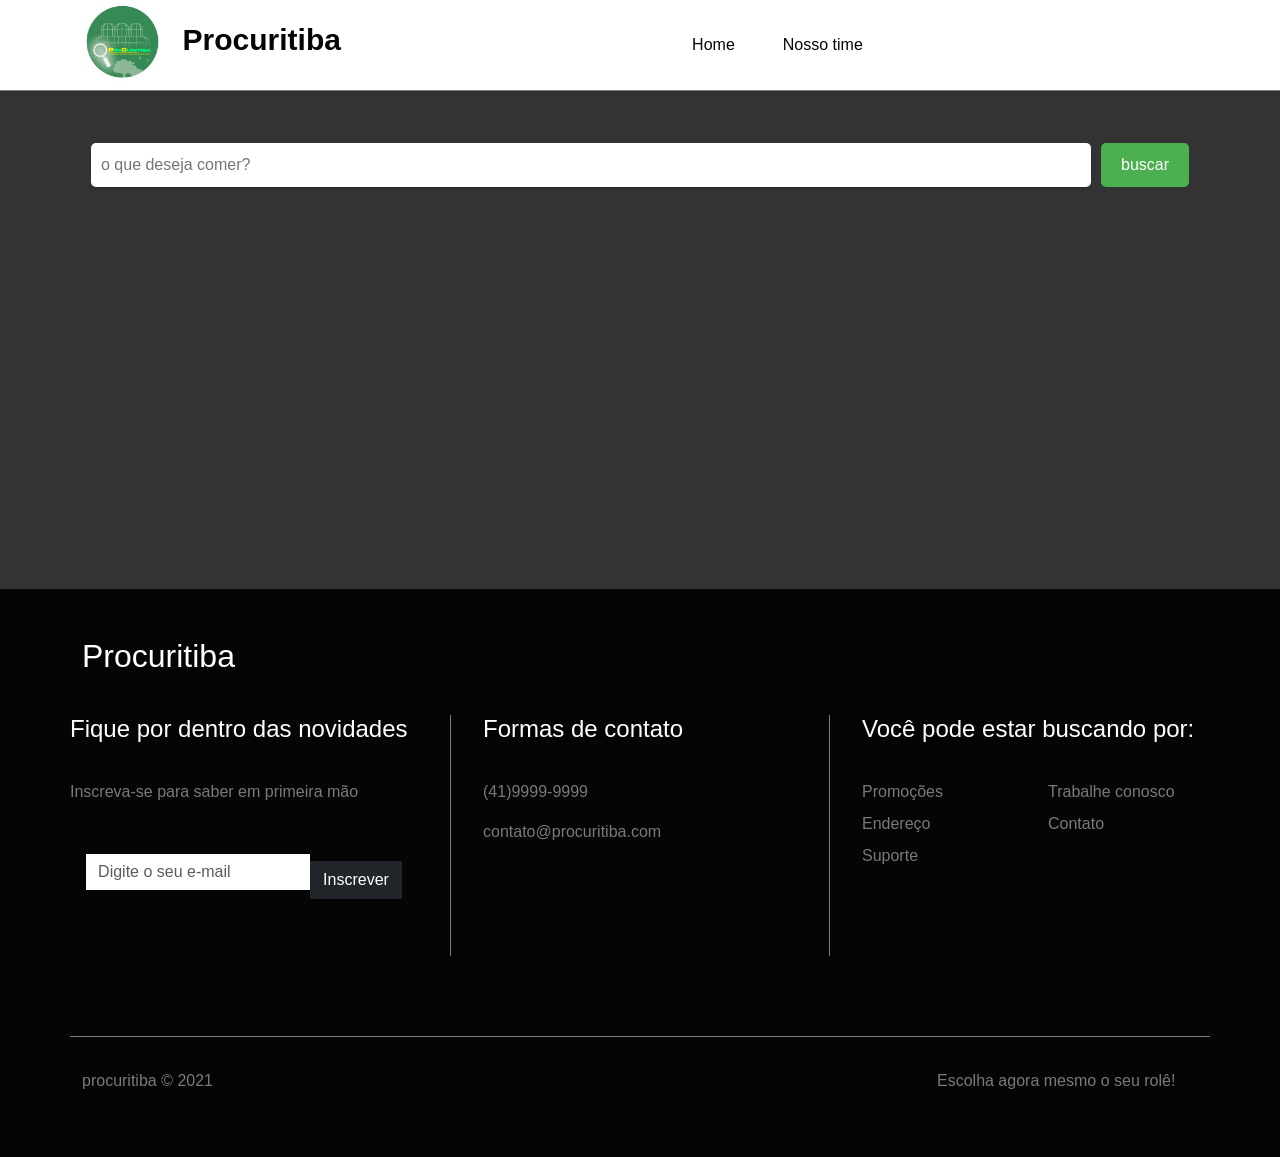
<file: index.html>
<!DOCTYPE html>
<html>
<head>
    <meta charset="UTF-8">
    <title>Procuritiba</title>
    <script src="https://code.jquery.com/jquery-3.6.0.min.js"></script>
    <link href="https://cdn.jsdelivr.net/npm/bootstrap@5.3.0-alpha3/dist/css/bootstrap.min.css" rel="stylesheet" integrity="sha384-KK94CHFLLe+nY2dmCWGMq91rCGa5gtU4mk92HdvYe+M/SXH301p5ILy+dN9+nJOZ" crossorigin="anonymous">
    <script src="https://cdn.jsdelivr.net/npm/bootstrap@5.3.0-alpha3/dist/js/bootstrap.bundle.min.js" integrity="sha384-ENjdO4Dr2bkBIFxQpeoTz1HIcje39Wm4jDKdf19U8gI4ddQ3GYNS7NTKfAdVQSZe" crossorigin="anonymous"></script>
    <link rel="stylesheet" type="text/css" href="style.css">
    <script type="text/javascript" src="script.js"></script>
</head>
<body>
    <nav class="navbar navbar-expand-lg bg-primary-color" id="navbar">
        <div class="container">
            <a href="#" class="navbar-brand primary-color">
                <img src="img/Procuritiba1.png" alt="Gold Coffee">
                <span>Procuritiba</span>
            </a>
            <button 
            class="navbar-toggler" 
            type="button" 
            data-bs-toggle="collapse"
            data-bs-target="#navbar-items"
            aria-controls="navbar-items" 
            aria-expanded="false" 
            aria-label="Toggle navigation">
            >
                <i class="bi bi-list"></i>
            </button> 
            <div class="collapse navbar-collapse" id="navbar-items">
                <ul class="navbar-nav me-auto mb-2 mb-lg-0">
                    <li class="nav-item">
                        <a href="index.html" class="nav-link primary-color">Home</a>
                    </li>
                    <li class="nav-item">
                        <a href="quemsomos.html" class="nav-link primary-color">Nosso time</a>
                    </li>
                </ul>
            </div>
        </div>
    </nav>
  
    <form>
        <input type="text" id="feedback" name="feedback" placeholder="O que deseja comer?"><br><br>
        <button type="button" id="recomendar">buscar</button>
    </form>
    <div id="resultados" style="display: none;">
        <div id="restaurante1" class="restaurante"></div>
        <div id="restaurante2" class="restaurante"></div>
        <div id="restaurante3" class="restaurante"></div>
        <div id="restaurante4" class="restaurante"></div>
        <div id="restaurante5" class="restaurante"></div>
    </div>
    <footer class="container-fluid bg-dark-color" id="footer">
        <div class="container">
          <div class="row">
            <!-- FOOTER TOP -->
            <div class="col-12" id="footer-top">
              <div class="row justify-content-between">
                <div class="col-4">
                  <h2>
                    Procuritiba
                  </h2>
                </div>
                <div class="col-4" id="social-icons">
                  <i class="bi bi-facebook"></i>
                  <i class="bi bi-instagram"></i>
                  <i class="bi bi-youtube"></i>
                  <i class="bi bi-twitter"></i>
                </div>
              </div>
            </div>
            <!-- FOOTER DETAILS -->
            <div class="col-12 " id="footer-details">
              <div class="row">
                <div class="col-12 col-md-4" id="news-container">
                  <h4>Fique por dentro das novidades</h4>
                  <p class="secondary-color">
                    Inscreva-se para saber em primeira mão
                  </p>
                  <form>
                    <div class="mb-3">
                      <input
                        type="email"
                        class="form-control"
                        placeholder="Digite o seu e-mail"
                      />
                    </div>
                    <button class="btn btn-dark">Inscrever</button>
                  </form>
                </div>
                <div class="col-12 col-md-4" id="contact-container">
                  <h4>Formas de contato</h4>
                  <p class="secondary-color">(41)9999-9999</p>
                  <p class="secondary-color">contato@procuritiba.com</p>
                </div>
                <div class="col-12 col-md-4" id="links-container">
                  <div class="row">
                    <h4>Você pode estar buscando por:</h4>
                    <div class="col-6">
                      <ul class="list-unstyled">
                        <li><a href="#" class="secondary-color">Promoções</a></li>
                        <li><a href="#" class="secondary-color">Endereço</a></li>
                        <li><a href="#" class="secondary-color">Suporte</a></li>
                      </ul>
                    </div>
                    <div class="col-6">
                      <ul class="list-unstyled">
                        <li>
                          <a href="#" class="secondary-color">Trabalhe conosco</a>
                        </li>
                        <li><a href="#" class="secondary-color">Contato</a></li>
                      </ul>
                    </div>
                  </div>
                </div>
              </div>
            </div>
            <!-- FOOTER BOTTOM -->
            <div class="col-12" id="footer-bottom">
              <div class="row justify-content-between">
                <div class="col-12 col-md-3">
                  <p class="secondary-color">procuritiba &copy; 2021</p>
                </div>
                <div class="col-12 col-md-3">
                  <p class="secondary-color">
                    Escolha agora mesmo o seu rolê!
                    <i class="bi bi-heart"></i>
                  </p>
                </div>
              </div>
            </div>
          </div>
        </div>
      </footer>  
</body>
</html>
</file>
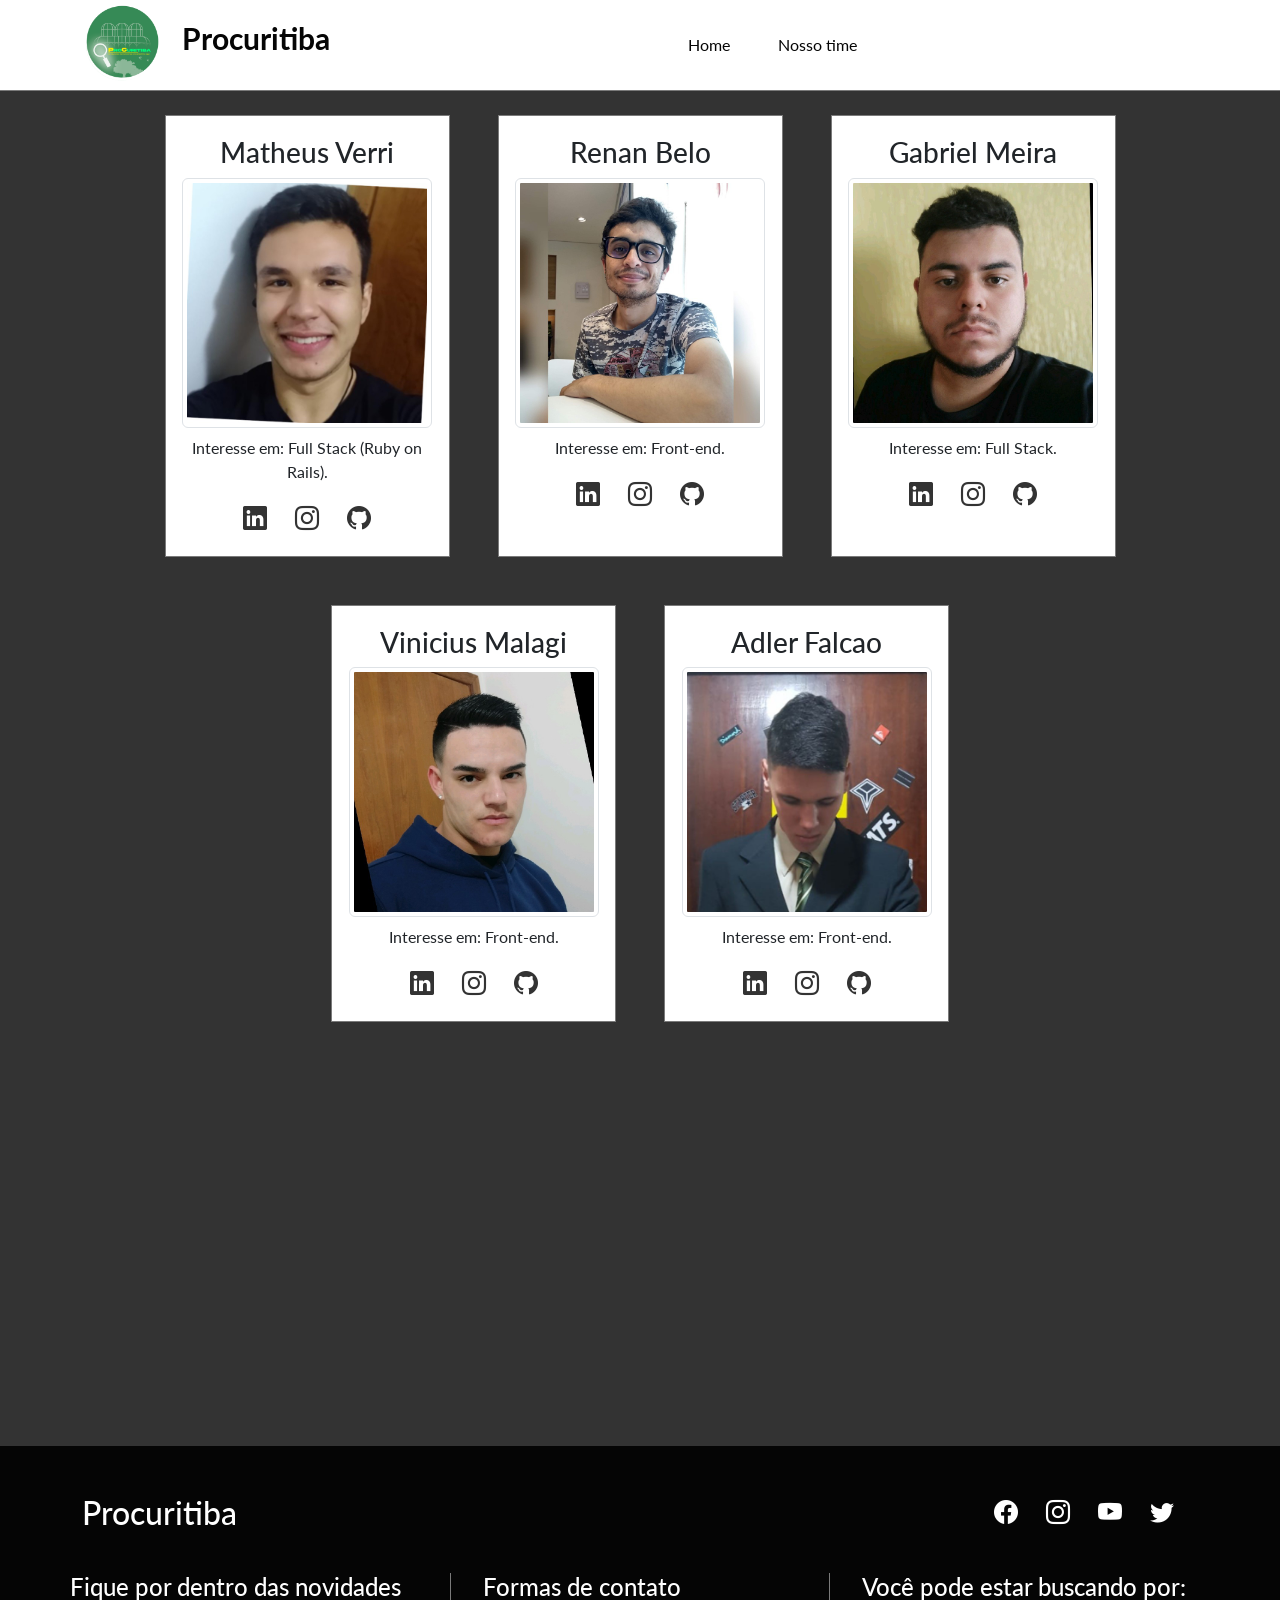
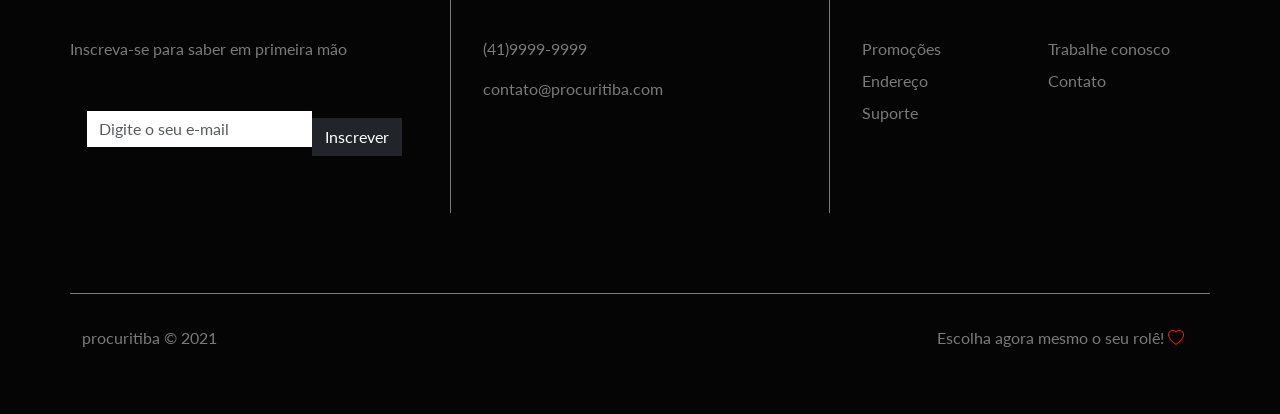
<file: quemsomos.html>
<!DOCTYPE html>
<html lang="en">
<head>
    <meta charset="UTF-8">
    <meta http-equiv="X-UA-Compatible" content="IE=edge">
    <meta name="viewport" content="width=device-width, initial-scale=1.0">
    <title>Quem somos</title>
        <!-- Fonte - Lato -->
        <link rel="preconnect" href="https://fonts.googleapis.com">
        <link rel="preconnect" href="https://fonts.gstatic.com" crossorigin>
        <link href="https://fonts.googleapis.com/css2?family=Lato:ital,wght@0,100;0,300;0,400;0,700;0,900;1,100;1,300;1,400;1,700;1,900&display=swap" rel="stylesheet"> 
        <!-- CSS Bootstrap -->
        <link href="https://cdn.jsdelivr.net/npm/bootstrap@5.1.3/dist/css/bootstrap.min.css" rel="stylesheet" integrity="sha384-1BmE4kWBq78iYhFldvKuhfTAU6auU8tT94WrHftjDbrCEXSU1oBoqyl2QvZ6jIW3" crossorigin="anonymous">
        <!-- ícones -->
        <link rel="stylesheet" href="https://cdn.jsdelivr.net/npm/bootstrap-icons@1.6.1/font/bootstrap-icons.css">
        <!-- JavaScript Bootstrap -->
        <script src="https://cdn.jsdelivr.net/npm/bootstrap@5.1.3/dist/js/bootstrap.bundle.min.js" integrity="sha384-ka7Sk0Gln4gmtz2MlQnikT1wXgYsOg+OMhuP+IlRH9sENBO0LRn5q+8nbTov4+1p" crossorigin="anonymous"></script>
        <!-- CSS projeto -->
        <link rel="stylesheet" href="style.css">
</head>
<body>
    <!-- NAVBAR -->
    <nav class="navbar navbar-expand-lg bg-primary-color" id="navbar">
      <div class="container">
          <a href="#" class="navbar-brand primary-color">
              <img src="img/Procuritiba1.png" alt="Gold Coffee">
              <span>Procuritiba</span>
          </a>
          <button 
          class="navbar-toggler" 
          type="button" 
          data-bs-toggle="collapse"
          data-bs-target="#navbar-items"
          aria-controls="navbar-items" 
          aria-expanded="false" 
          aria-label="Toggle navigation">
          >
              <i class="bi bi-list"></i>
          </button> 
          <div class="collapse navbar-collapse" id="navbar-items">
              <ul class="navbar-nav me-auto mb-2 mb-lg-0">
                  <li class="nav-item">
                      <a href="index.html" class="nav-link primary-color">Home</a>
                  </li>
                  <li class="nav-item">
                      <a href="quemsomos.html" class="nav-link primary-color">Nosso time</a>
                  </li>
              </ul>
          </div>
      </div>
  </nav>

  <div class="container cards mb-5">
        <div class="row justify-content-center">
            <div class="col-md-3 m-4 cards-integrantes">
                <h3>Matheus Verri</h3>
                <img src="img/card-matheus.jpg" class="img-thumbnail mb-2" alt="">
                <p>Interesse em: Full Stack (Ruby on Rails).</p>
                    <a href="https://www.linkedin.com/in/matheus-verri/"><i class="bi bi-linkedin"></i></a>
                    <a href="https://www.instagram.com/matheussverri/"><i class="bi bi-instagram"></i></a>
                    <a href="https://github.com/matheusverri"><i class="bi bi-github"></i></a>
            </div>
            <div class="col-md-3 m-4 cards-integrantes">
                <h3>Renan Belo</h3>
                <img src="img/card-renan.jpg" class="img-thumbnail mb-2" alt="">
                <p>Interesse em: Front-end.</p>
                    <a href="https://www.linkedin.com/in/renan-beloc/"><i class="bi bi-linkedin"></i></a>
                    <a href="https://www.instagram.com/renan_c_belo/"><i class="bi bi-instagram"></i></a>
                    <a href="https://github.com/RenanBelo"><i class="bi bi-github"></i></a>
            </div>
            <div class="col-md-3 m-4 cards-integrantes">
                <h3>Gabriel Meira</h3>
                <img src="img/card-gabriel.jpg" class="img-thumbnail mb-2" alt="">
                <p>Interesse em: Full Stack.</p>
                    <a href="https://www.linkedin.com/in/gabriel-meira-de-oliveira-565a8a201/"><i class="bi bi-linkedin"></i></a>
                    <a href="https://www.instagram.com/01gabrielmeira/"><i class="bi bi-instagram"></i></a>
                    <a href="https://github.com/GabrielMeira01"><i class="bi bi-github"></i></a>
            </div>
            <div class="col-md-3 m-4 cards-integrantes">
                <h3>Vinicius Malagi</h3>
                <img src="img/card-vinicius.jpg" class="img-thumbnail mb-2" alt="">
                <p>Interesse em: Front-end.</p>
                    <a href="https://www.linkedin.com/in/vinicius-malagi-2502131a3/"><i class="bi bi-linkedin"></i></a>
                    <a href=""><i class="bi bi-instagram"></i></a>
                    <a href=""><i class="bi bi-github"></i></a>
            </div>
            <div class="col-md-3 m-4 cards-integrantes">
              <h3>Adler Falcao</h3>
              <img src="img/card-adler.jpg" class="img-thumbnail mb-2" alt="">
              <p>Interesse em: Front-end.</p>
                  <a href="https://www.linkedin.com/in/adler-falcao-609b6a226/"><i class="bi bi-linkedin"></i></a>
                  <a href=""><i class="bi bi-instagram"></i></a>
                  <a href=""><i class="bi bi-github"></i></a>
          </div>
        </div>
    </div>
    <footer class="container-fluid bg-dark-color" id="footer">
        <div class="container">
          <div class="row">
            <!-- FOOTER TOP -->
            <div class="col-12" id="footer-top">
              <div class="row justify-content-between">
                <div class="col-4">
                  <h2>
                    Procuritiba
                  </h2>
                </div>
                <div class="col-4" id="social-icons">
                  <i class="bi bi-facebook"></i>
                  <i class="bi bi-instagram"></i>
                  <i class="bi bi-youtube"></i>
                  <i class="bi bi-twitter"></i>
                </div>
              </div>
            </div>
            <!-- FOOTER DETAILS -->
            <div class="col-12 " id="footer-details">
              <div class="row">
                <div class="col-12 col-md-4" id="news-container">
                  <h4>Fique por dentro das novidades</h4>
                  <p class="secondary-color">
                    Inscreva-se para saber em primeira mão
                  </p>
                  <form>
                    <div class="mb-3">
                      <input
                        type="email"
                        class="form-control"
                        placeholder="Digite o seu e-mail"
                      />
                    </div>
                    <button class="btn btn-dark">Inscrever</button>
                  </form>
                </div>
                <div class="col-12 col-md-4" id="contact-container">
                  <h4>Formas de contato</h4>
                  <p class="secondary-color">(41)9999-9999</p>
                  <p class="secondary-color">contato@procuritiba.com</p>
                </div>
                <div class="col-12 col-md-4" id="links-container">
                  <div class="row">
                    <h4>Você pode estar buscando por:</h4>
                    <div class="col-6">
                      <ul class="list-unstyled">
                        <li><a href="#" class="secondary-color">Promoções</a></li>
                        <li><a href="#" class="secondary-color">Endereço</a></li>
                        <li><a href="#" class="secondary-color">Suporte</a></li>
                      </ul>
                    </div>
                    <div class="col-6">
                      <ul class="list-unstyled">
                        <li>
                          <a href="#" class="secondary-color">Trabalhe conosco</a>
                        </li>
                        <li><a href="#" class="secondary-color">Contato</a></li>
                      </ul>
                    </div>
                  </div>
                </div>
              </div>
            </div>
            <!-- FOOTER BOTTOM -->
            <div class="col-12" id="footer-bottom">
              <div class="row justify-content-between">
                <div class="col-12 col-md-3">
                  <p class="secondary-color">procuritiba &copy; 2021</p>
                </div>
                <div class="col-12 col-md-3">
                  <p class="secondary-color">
                    Escolha agora mesmo o seu rolê!
                    <i class="bi bi-heart"></i>
                  </p>
                </div>
              </div>
            </div>
          </div>
        </div>
      </footer>  
</body>
</html>
</file>
<file: style.css>
/* Reset de estilos */
* {
    margin: 0;
    padding: 0;
    box-sizing: border-box;
  }
  
  /* Estilo geral do body */
  body {
    font-family: Arial, sans-serif;
    background-color: #333;
  }
  
  /* Formulário */
  form {
    display: flex;
    justify-content: center;
    align-items: center;
    flex-wrap: wrap;
    margin: 50px 0;
  }
  
  /* Input de texto */
  input[type="text"] {
    padding: 10px;
    font-size: 16px;
    border: none;
    border-radius: 5px;
    background-color: #fff;
    box-shadow: 0px 3px 3px rgba(0, 0, 0, 0.1);
    width: 1000px;
    margin-right: 10px;
    transition: box-shadow 0.2s ease-in-out;
    text-transform: lowercase;
  }
  
  input[type="text"]:focus {
    outline: none;
    box-shadow: 0px 3px 3px rgba(0, 0, 0, 0.3);
  }
  
  /* Botão */
  button {
    padding: 10px 20px;
    font-size: 16px;
    border: none;
    border-radius: 5px;
    background-color: #4CAF50;
    color: #fff;
    cursor: pointer;
    transition: background-color 0.2s ease-in-out;
  }
  
  button:hover {
    background-color: #3e8e41;
  }
  
  .restaurante {
    margin: 10px 300px;
    padding: 30px;
    border-radius: 10px;
    background-color: aliceblue;
  }

  /* CSS inserido 24 */
  body {
    font-family: 'Lato', sans-serif;
}

.bg-primary-color {
    background-color: white;
}

.bg-secondary-color {
    background-color: #ece8ea;
}

.bg-dark-color {
    background-color: #050505;
}

.primary-color {
    color: #050505;
}

.secondary-color {
    color: #7a7a7a;
}

/*NAVBAR*/
#navbar {
    border-bottom: 1px solid #7a7a7a;
    height: min-content;
    padding: 0px;
}

#navbar a:hover{
    color: #7a7a7a;
}

#navbar a:active{
    border-bottom: 1px solid #050505;
}

.navbar-brand img {
    width: 80px;
}

.navbar-brand span {
    font-weight: 700;
    font-size: 1.5em;
    margin-left: 0.5em;
}

#navbar-items .navbar-nav {
    display: flex;
    justify-content: center;
    width: 100%;
}

#navbar-items .nav-item {
    margin: 0 1em;
}

/* CAROUSEL */
#slider {
    margin-top: 8em;
    margin-bottom: 1em;
}

#slider .carousel-caption {
    bottom: 3em;
}

#slider .carousel-caption h5 {
    font-size: 2.5em;
    text-shadow: black 2px 2px;
}

.btn {
    border-radius: 0;
}

#slider .btn {
    padding: 0.3em 0.8em;
    font-size: 1em;
    margin-top: 1em;
}

.carousel-caption-prev i,
.carousel-caption-next i {
    color: #111;
    font-size: 3em;
}

.carousel-indicators [data-bs-target] {
    background-color: #222;
    opacity: 0.8;
}

.carousel-indicators .active {
    background-color: black;
}

@media(min-width: 768px) {
    #slider .carousel-caption {
        bottom: 15em;
    }

    #slider .carousel-caption h5 {
        font-size: 4em;
        text-shadow: black 2px 3px;
    }

    #slider .btn {
        padding: 0.6em 1.6em;
        font-size: 1.2em;
    }

    .carousel-indicators {
        bottom: 7em;
    }
}

/* CARDS */
#mini-banners {
    margin-bottom: 4em;
}

#mini-banners .card {
    padding: 2em 0.3em;
    border-radius: 0;
    margin-bottom: 1em;
}

#mini-banners i {
    font-size: 4em;
}

#mini-banners .card-title {
    margin-bottom: 1.5em;
}

#mini-banners .btn {
    margin-top: 1.5em;
    padding: 0.6em 1.2em;
}

@media(min-width: 768px) {
    #mini-banners {
        margin-top: -6em;
    }
}

#featured-container {
    margin-bottom: 4em;
}

.title {
    font-size: 1.75em;
    margin-bottom: .4em;
    position: relative;
}

.title:before {
    width: 75px;
    border-top: 4px solid #7a7a7a;
    content:  "";
    position: absolute;
    bottom: 2em;
}

#featured-images {
    margin-top: 2em;
}

#featured-images .col-md-4 {
    position: relative;
    cursor: pointer;
}

#featured-images .col-md-4 > .banner-content{
    opacity: 0.8;
}

#featured-images .banner-content {
    position: absolute;
    top: 0;
    left: 0;
    height: 100%;
    width: 100%;
    background-color: white;
    display: flex;
    justify-content: center;
    align-items: center;
    flex-direction: column;
    opacity: 0.6;
    transition: 0.5s;
}

@media (min-width: 768px) {
    .title {
        font-size: 2.4em;
    }
    .title:before {
        bottom: 1.5em;
    }

    #featured-images .banner-content {
        opacity: 0;
    }
}

/* FOOTER TOP */
#footer {
    margin-top: 400px;
    padding: 3em 2em;
  }
  
  #footer-top {
    margin-bottom: 2em;
  }
  
  #footer-top,
  #footer-top i {
    color: #fff;
  }
  
  #social-icons {
    text-align: right;
  }
  
  #social-icons i {
    margin-right: 1em;
    font-size: 1.5em;
    cursor: pointer;
  }
  
  #social-icons i:hover {
    color: #7a7a7a;
  }
  
  /* FOOTER DETAILS */
  #footer-details {
    margin-bottom: 3em;
  }
  
  #news-container,
  #contact-container,
  #links-container {
    padding: 0;
    border: 0;
    margin-bottom: 2em;
  }
  
  #footer-details h4 {
    color: #fff;
    margin-bottom: 1.5em;
  }
  
  #news-container input {
    border-radius: 0;
    border: none;
  }
  
  #links-container li {
    margin-bottom: 0.5em;
  }
  
  #links-container a {
    text-decoration: none;
  }
  
  #links-container a:hover {
    color: #fff;
  }
  
  /* FOOTER BOTTOM */
  #footer-bottom {
    border-top: 1px solid #7a7a7a;
    padding-top: 2em;
  }
  
  #footer-bottom i {
    color: #e61e10;
  }
  
  @media (min-width: 768px) {
    #news-container {
      padding-right: 2em;
    }
  
    #contact-container {
      padding: 0 2em;
      border-left: 1px solid #7a7a7a;
      border-right: 1px solid #7a7a7a;
    }
  
    #links-container {
      padding-left: 2em;
    }
  }
  
  /*Quem somos*/
  .cards-integrantes {
      text-align: center;
      height: auto;
      padding: 20px 5px;
      border: solid 1px #7a7a7a;
      background-color: white;
  }

  .cards-integrantes img {
      width: 250px;
  }

  .cards-integrantes .bi {
      font-size: 1.5em;
      color: #333;
      margin: 0em 0.5em;
  }
</file>
